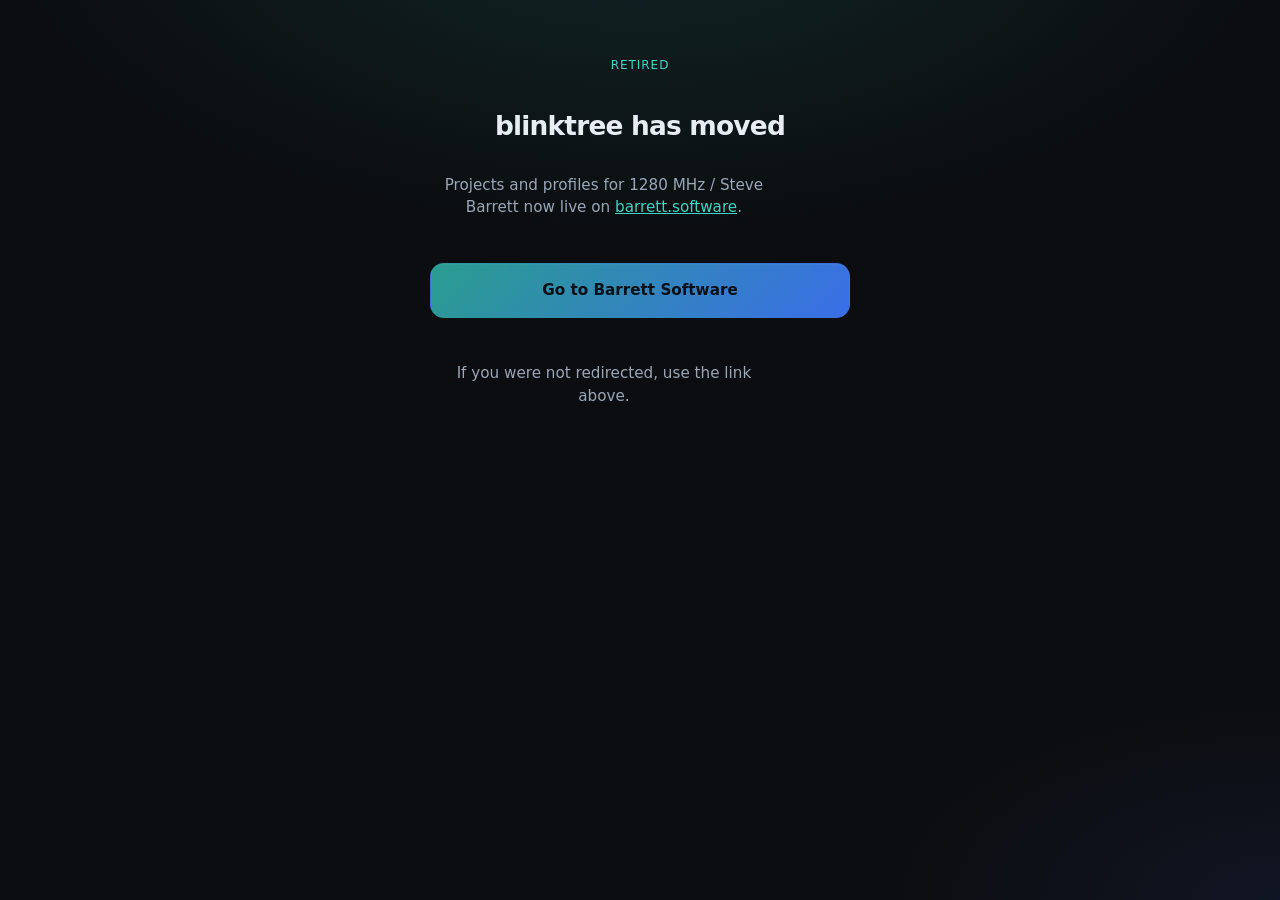
<file: index.html>
<!DOCTYPE html>
<html lang="en">
<head>
  <meta charset="UTF-8" />
  <meta name="viewport" content="width=device-width, initial-scale=1" />
  <title>blinktree has moved — Barrett Software</title>
  <meta name="description" content="1280 MHz links now live on barrett.software. This blinktree page is retired." />
  <meta http-equiv="refresh" content="2; url=https://barrett.software/" />
  <link rel="canonical" href="https://barrett.software/" />
  <link rel="icon" href="favicon.svg" type="image/svg+xml" />
  <link rel="stylesheet" href="styles.css" />
  <script>
    window.setTimeout(function () {
      location.replace("https://barrett.software/");
    }, 1600);
  </script>
</head>
<body>
  <main class="page retired">
    <p class="kicker">Retired</p>
    <h1>blinktree has moved</h1>
    <p class="bio">
      Projects and profiles for 1280 MHz / Steve Barrett now live on
      <a href="https://barrett.software/">barrett.software</a>.
    </p>
    <p>
      <a class="link-btn primary" href="https://barrett.software/">Go to Barrett Software</a>
    </p>
    <p class="bio">
      If you were not redirected, use the link above.
    </p>
  </main>
</body>
</html>
</file>
<file: styles.css>
:root {
  --bg: #0b0d10;
  --bg-elevated: #14181f;
  --bg-hover: #1c222c;
  --border: #2a3340;
  --text: #e8edf4;
  --muted: #9aa7b8;
  --accent: #3dd6c6;
  --accent-dim: #2a9d8f;
  --shadow: 0 8px 24px rgba(0, 0, 0, 0.35);
  --radius: 14px;
  --max: 420px;
  font-synthesis: none;
}

*,
*::before,
*::after {
  box-sizing: border-box;
}

html,
body {
  margin: 0;
  min-height: 100%;
}

body {
  font-family: ui-sans-serif, system-ui, -apple-system, Segoe UI, Roboto, Helvetica, Arial, sans-serif;
  background:
    radial-gradient(1200px 600px at 50% -10%, rgba(61, 214, 198, 0.12), transparent 55%),
    radial-gradient(800px 400px at 100% 100%, rgba(80, 120, 255, 0.08), transparent 50%),
    var(--bg);
  color: var(--text);
  line-height: 1.5;
  -webkit-font-smoothing: antialiased;
}

.page {
  width: min(100% - 2rem, var(--max));
  margin: 0 auto;
  padding: 2.5rem 0 3rem;
  display: flex;
  flex-direction: column;
  gap: 1.75rem;
  min-height: 100vh;
}

.profile {
  text-align: center;
  display: flex;
  flex-direction: column;
  align-items: center;
  gap: 0.75rem;
}

.avatar {
  width: 88px;
  height: 88px;
  border-radius: 50%;
  object-fit: cover;
  display: block;
  font-weight: 700;
  letter-spacing: 0.04em;
  color: var(--bg);
  background: linear-gradient(145deg, var(--accent), #5b8cff);
  box-shadow: var(--shadow), 0 0 0 3px rgba(61, 214, 198, 0.25);
  user-select: none;
}

.name {
  margin: 0.25rem 0 0;
  font-size: 1.5rem;
  font-weight: 700;
  letter-spacing: -0.02em;
}

.bio {
  margin: 0;
  color: var(--muted);
  font-size: 0.95rem;
  max-width: 36ch;
}

.links {
  display: flex;
  flex-direction: column;
  gap: 0.75rem;
}

.link-btn {
  display: block;
  width: 100%;
  padding: 0.95rem 1.1rem;
  text-align: center;
  text-decoration: none;
  color: var(--text);
  background: var(--bg-elevated);
  border: 1px solid var(--border);
  border-radius: var(--radius);
  font-weight: 600;
  font-size: 0.95rem;
  transition: background 150ms ease, border-color 150ms ease, transform 150ms ease;
  box-shadow: 0 1px 0 rgba(255, 255, 255, 0.03) inset;
}

.link-btn:hover,
.link-btn:focus-visible {
  background: var(--bg-hover);
  border-color: #3a4658;
  outline: none;
  transform: translateY(-1px);
}

.link-btn:active {
  transform: translateY(0);
}

.link-btn.primary {
  background: linear-gradient(135deg, var(--accent-dim), #3a6ee8);
  border-color: transparent;
  color: #041016;
}

.link-btn.primary:hover,
.link-btn.primary:focus-visible {
  filter: brightness(1.06);
  border-color: transparent;
}

.link-btn.todo {
  opacity: 0.72;
  border-style: dashed;
}

.footer {
  margin-top: auto;
  text-align: center;
  font-size: 0.8rem;
}

.footer a {
  color: var(--muted);
  text-decoration: none;
}

.footer a:hover,
.footer a:focus-visible {
  color: var(--accent);
  outline: none;
}

.retired {
  text-align: center;
}

.retired h1 {
  margin: 0.25rem 0 0;
  font-size: 1.65rem;
  letter-spacing: -0.03em;
}

.retired .kicker {
  margin: 0;
  font-size: 0.75rem;
  letter-spacing: 0.08em;
  text-transform: uppercase;
  color: var(--accent);
}

.retired .bio a {
  color: var(--accent);
}

@media (min-width: 480px) {
  .page {
    padding-top: 3.5rem;
  }

  .name {
    font-size: 1.65rem;
  }
}
</file>
